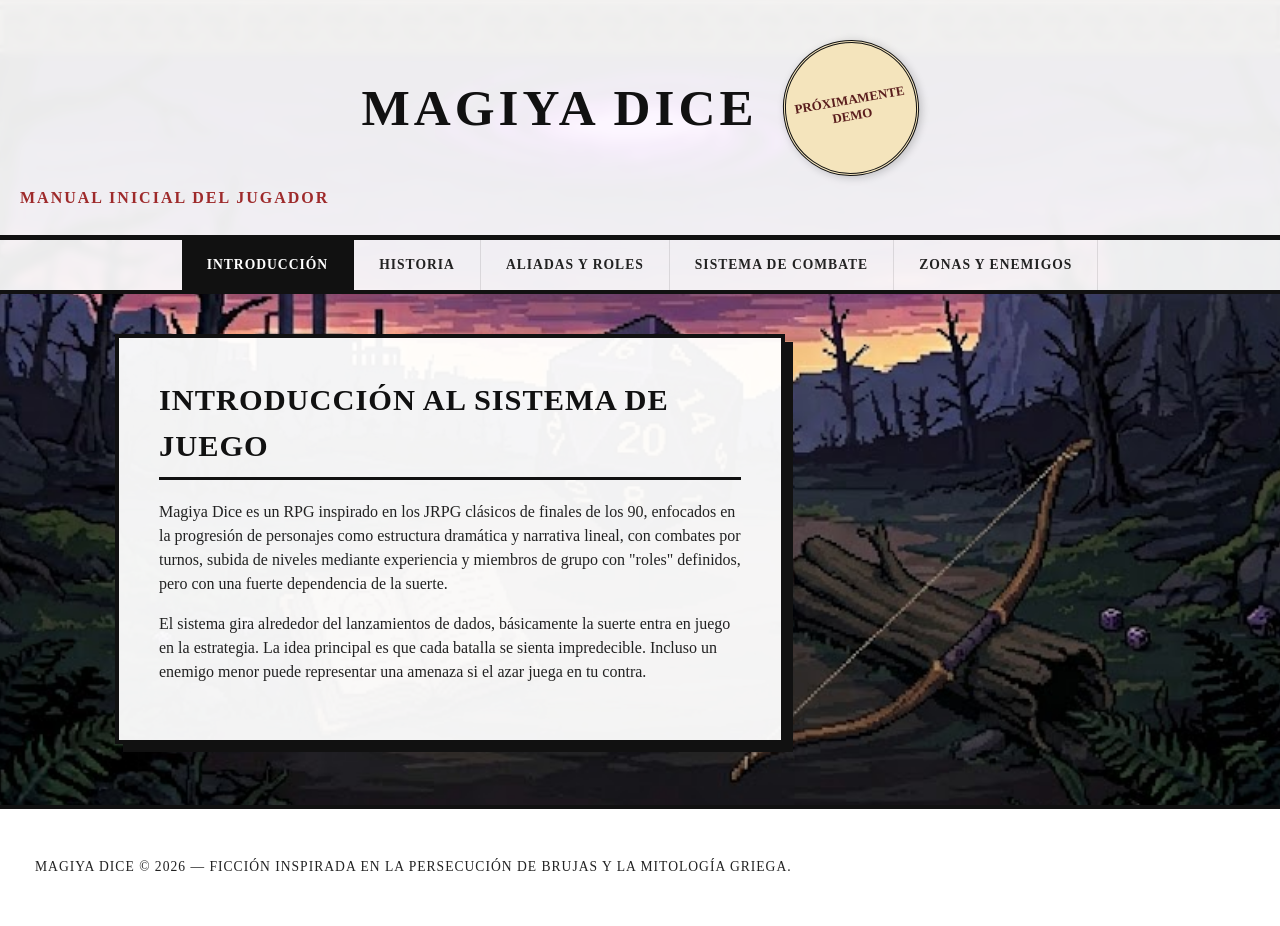
<file: index.html>
<!DOCTYPE html>
<html lang="es">
<head>
 <meta charset="UTF-8">
    <title>Magiya Dice - Manual Inicial del Jugador</title>
    <link rel="stylesheet" href="estilos.css">
    
    <link rel="icon" type="image/x-icon" href="favicon.ico">
</head>
<body
    class="portada-dados">

    <header>
    <div style="display: flex; align-items: center; justify-content: center;">
        <h1>MAGIYA DICE</h1>
        <div class="sello-demo">Próximamente<br>Demo</div>
    </div>
    <p>Manual Inicial del Jugador</p>
</header>

    <nav>
        <a href="index.html" class="active">Introducción</a>
        <a href="historia.html">Historia</a>
        <a href="aliadas.html">Aliadas Y Roles</a>
        <a href="sistema.html">Sistema de Combate</a>
        <a href="zonas.html">Zonas y Enemigos</a>
    </nav>

    <div class="container">
        <main class="pergamino-box">
            <h2>INTRODUCCIÓN AL SISTEMA DE JUEGO</h2>
            <p>Magiya Dice es un RPG inspirado en los JRPG clásicos de finales de los 90, enfocados en la progresión de personajes como estructura dramática y narrativa lineal, con combates por turnos, subida de niveles mediante experiencia y miembros de grupo con "roles" definidos, pero con una fuerte dependencia de la suerte.</p>
            
            <p>El sistema gira alrededor del lanzamientos de dados, básicamente la suerte entra en juego en la estrategia. La idea principal es que cada batalla se sienta impredecible. Incluso un enemigo menor puede representar una amenaza si el azar juega en tu contra.</p>
        </main>

        <aside class="img-box">
            <img src="dados_magicos.jpg" alt="Dados Mágicos de Magiya Dice">
        </aside>
    </div>

    <footer>
        <p>Magiya Dice &copy; 2026 — Ficción inspirada en la persecución de brujas y la mitología griega.</p>
    </footer>

</body>
</html>
</file>
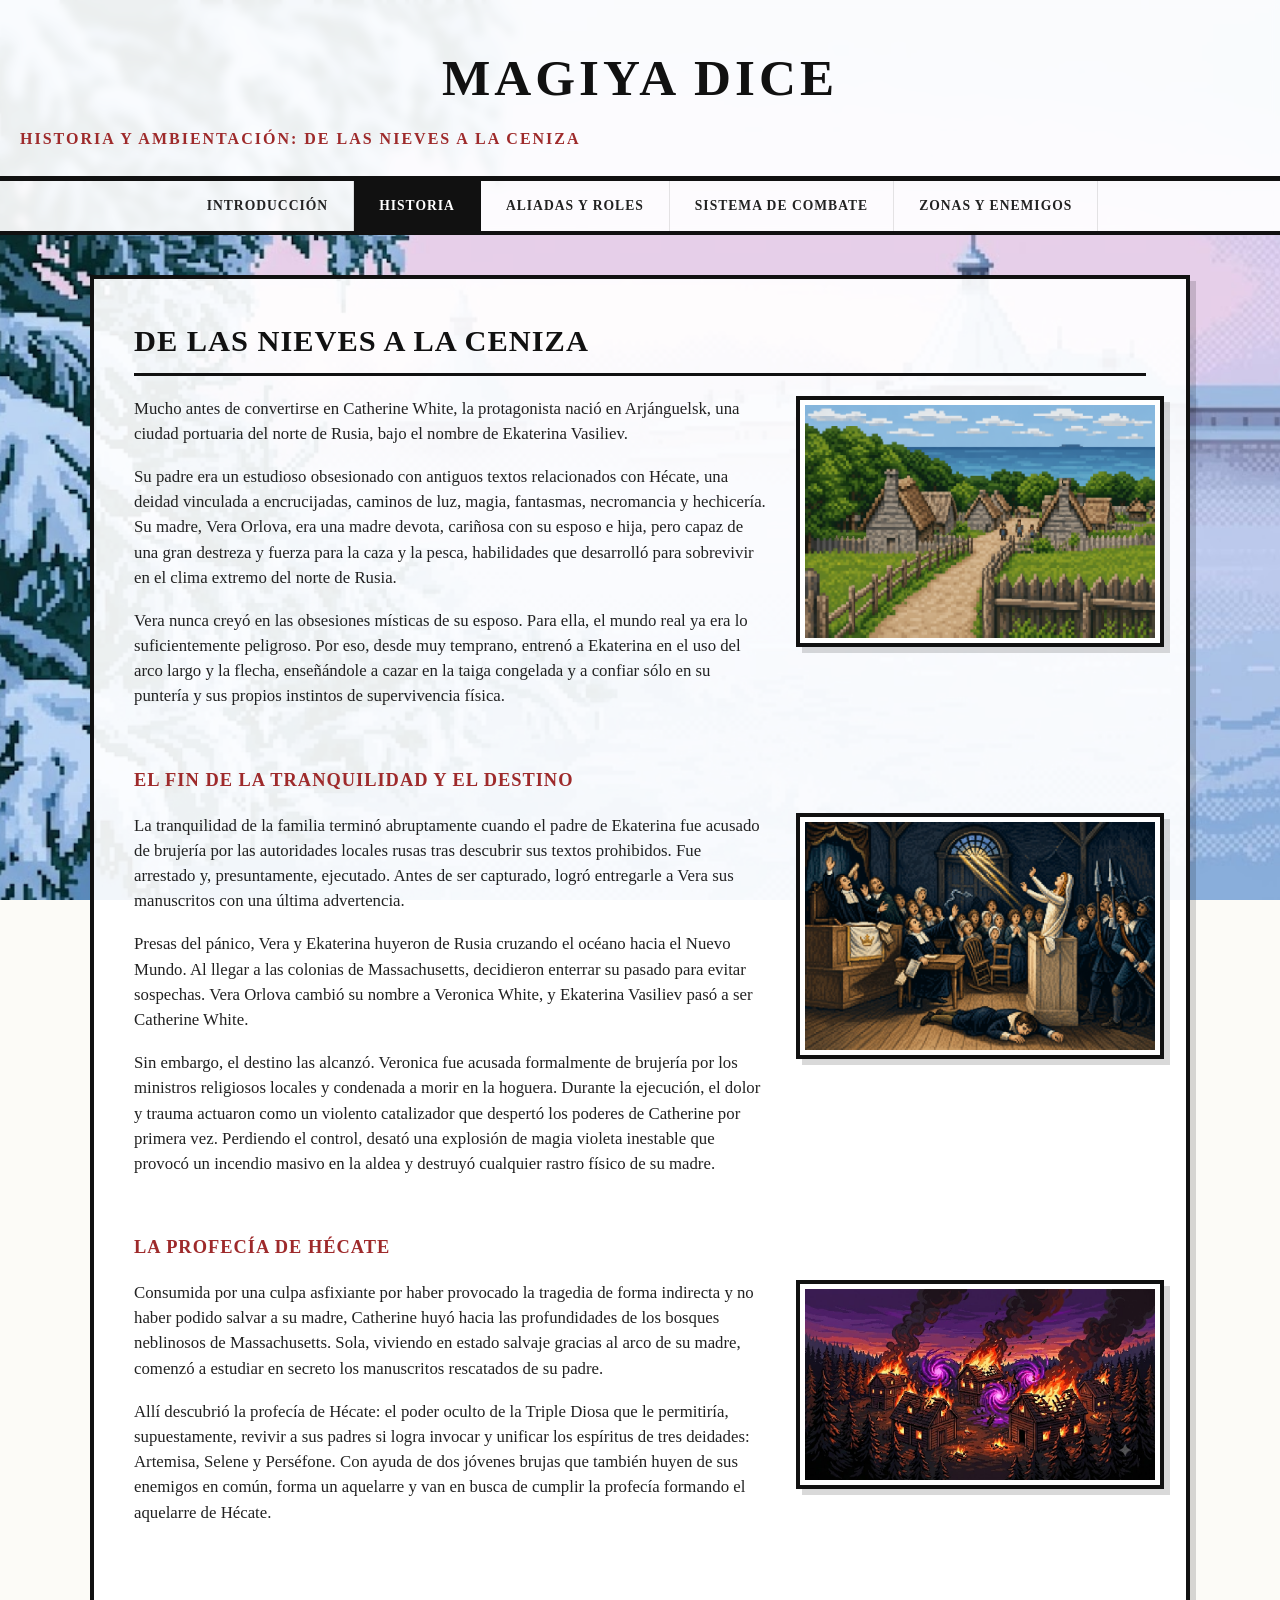
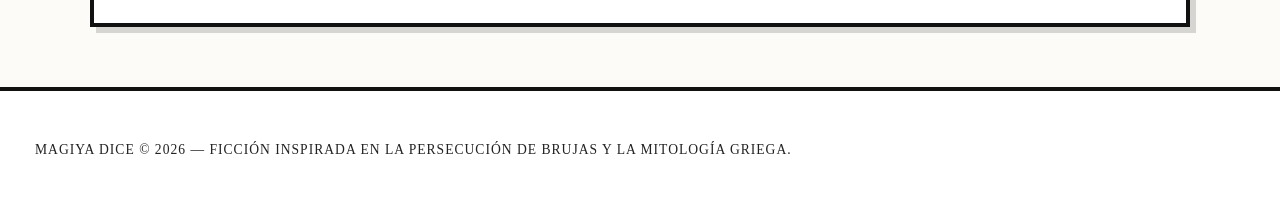
<file: historia.html>
<!DOCTYPE html>
<html lang="es">
<head>
    <meta charset="UTF-8">
    <title>Magiya Dice - Historia y Ambientación</title>
    <link rel="stylesheet" href="estilos.css">
    <link rel="icon" type="image/x-icon" href="favicon.ico">
</head>
<body class="fondo-historia">

    <header>
        <h1>MAGIYA DICE</h1>
        <p>HISTORIA Y AMBIENTACIÓN: DE LAS NIEVES A LA CENIZA</p>
    </header>

    <nav>
        <a href="index.html">Introducción</a>
        <a href="historia.html" class="active">Historia</a>
        <a href="aliadas.html">Aliadas Y Roles</a>
        <a href="sistema.html">Sistema de Combate</a>
        <a href="zonas.html">Zonas y Enemigos</a>
    </nav>

    <div class="container-lectura">
        <main class="pergamino-box">
            <h2>DE LAS NIEVES A LA CENIZA</h2>
            
            <div class="bloque-parrafo">
                <div class="texto-parrafo">
                    <p>Mucho antes de convertirse en Catherine White, la protagonista nació en Arjánguelsk, una ciudad portuaria del norte de Rusia, bajo el nombre de Ekaterina Vasiliev.</p>
                    <p>Su padre era un estudioso obsesionado con antiguos textos relacionados con Hécate, una deidad vinculada a encrucijadas, caminos de luz, magia, fantasmas, necromancia y hechicería. Su madre, Vera Orlova, era una madre devota, cariñosa con su esposo e hija, pero capaz de una gran destreza y fuerza para la caza y la pesca, habilidades que desarrolló para sobrevivir en el clima extremo del norte de Rusia.</p>
                    <p>Vera nunca creyó en las obsesiones místicas de su esposo. Para ella, el mundo real ya era lo suficientemente peligroso. Por eso, desde muy temprano, entrenó a Ekaterina en el uso del arco largo y la flecha, enseñándole a cazar en la taiga congelada y a confiar sólo en su puntería y sus propios instintos de supervivencia física.</p>
                </div>
                <div class="img-parrafo">
                    <img src="casas.png" alt="Pueblo">
                </div>
            </div>

            <h3>EL FIN DE LA TRANQUILIDAD Y EL DESTINO</h3>

            <div class="bloque-parrafo">
                <div class="texto-parrafo">
                    <p>La tranquilidad de la familia terminó abruptamente cuando el padre de Ekaterina fue acusado de brujería por las autoridades locales rusas tras descubrir sus textos prohibidos. Fue arrestado y, presuntamente, ejecutado. Antes de ser capturado, logró entregarle a Vera sus manuscritos con una última advertencia.</p>
                    <p>Presas del pánico, Vera y Ekaterina huyeron de Rusia cruzando el océano hacia el Nuevo Mundo. Al llegar a las colonias de Massachusetts, decidieron enterrar su pasado para evitar sospechas. Vera Orlova cambió su nombre a Veronica White, y Ekaterina Vasiliev pasó a ser Catherine White.</p>
                    <p>Sin embargo, el destino las alcanzó. Veronica fue acusada formalmente de brujería por los ministros religiosos locales y condenada a morir en la hoguera. Durante la ejecución, el dolor y trauma actuaron como un violento catalizador que despertó los poderes de Catherine por primera vez. Perdiendo el control, desató una explosión de magia violeta inestable que provocó un incendio masivo en la aldea y destruyó cualquier rastro físico de su madre.</p>
                </div>
                <div class="img-parrafo">
                    <img src="juicio.png" alt="El exilio y la hoguera">
                </div>
            </div>

            <h3>LA PROFECÍA DE HÉCATE</h3>

            <div class="bloque-parrafo">
                <div class="texto-parrafo">
                    <p>Consumida por una culpa asfixiante por haber provocado la tragedia de forma indirecta y no haber podido salvar a su madre, Catherine huyó hacia las profundidades de los bosques neblinosos de Massachusetts. Sola, viviendo en estado salvaje gracias al arco de su madre, comenzó a estudiar en secreto los manuscritos rescatados de su padre.</p>
                    <p>Allí descubrió la profecía de Hécate: el poder oculto de la Triple Diosa que le permitiría, supuestamente, revivir a sus padres si logra invocar y unificar los espíritus de tres deidades: Artemisa, Selene y Perséfone. Con ayuda de dos jóvenes brujas que también huyen de sus enemigos en común, forma un aquelarre y van en busca de cumplir la profecía formando el aquelarre de Hécate.</p>
                </div>
                <div class="img-parrafo">
                    <img src="incendio.jpg" alt="Incendio">
                </div>
            </div>

        </main>
    </div>

    <footer>
        <p>Magiya Dice &copy; 2026 — Ficción inspirada en la persecución de brujas y la mitología griega.</p>
    </footer>

</body>
</html>
</file>
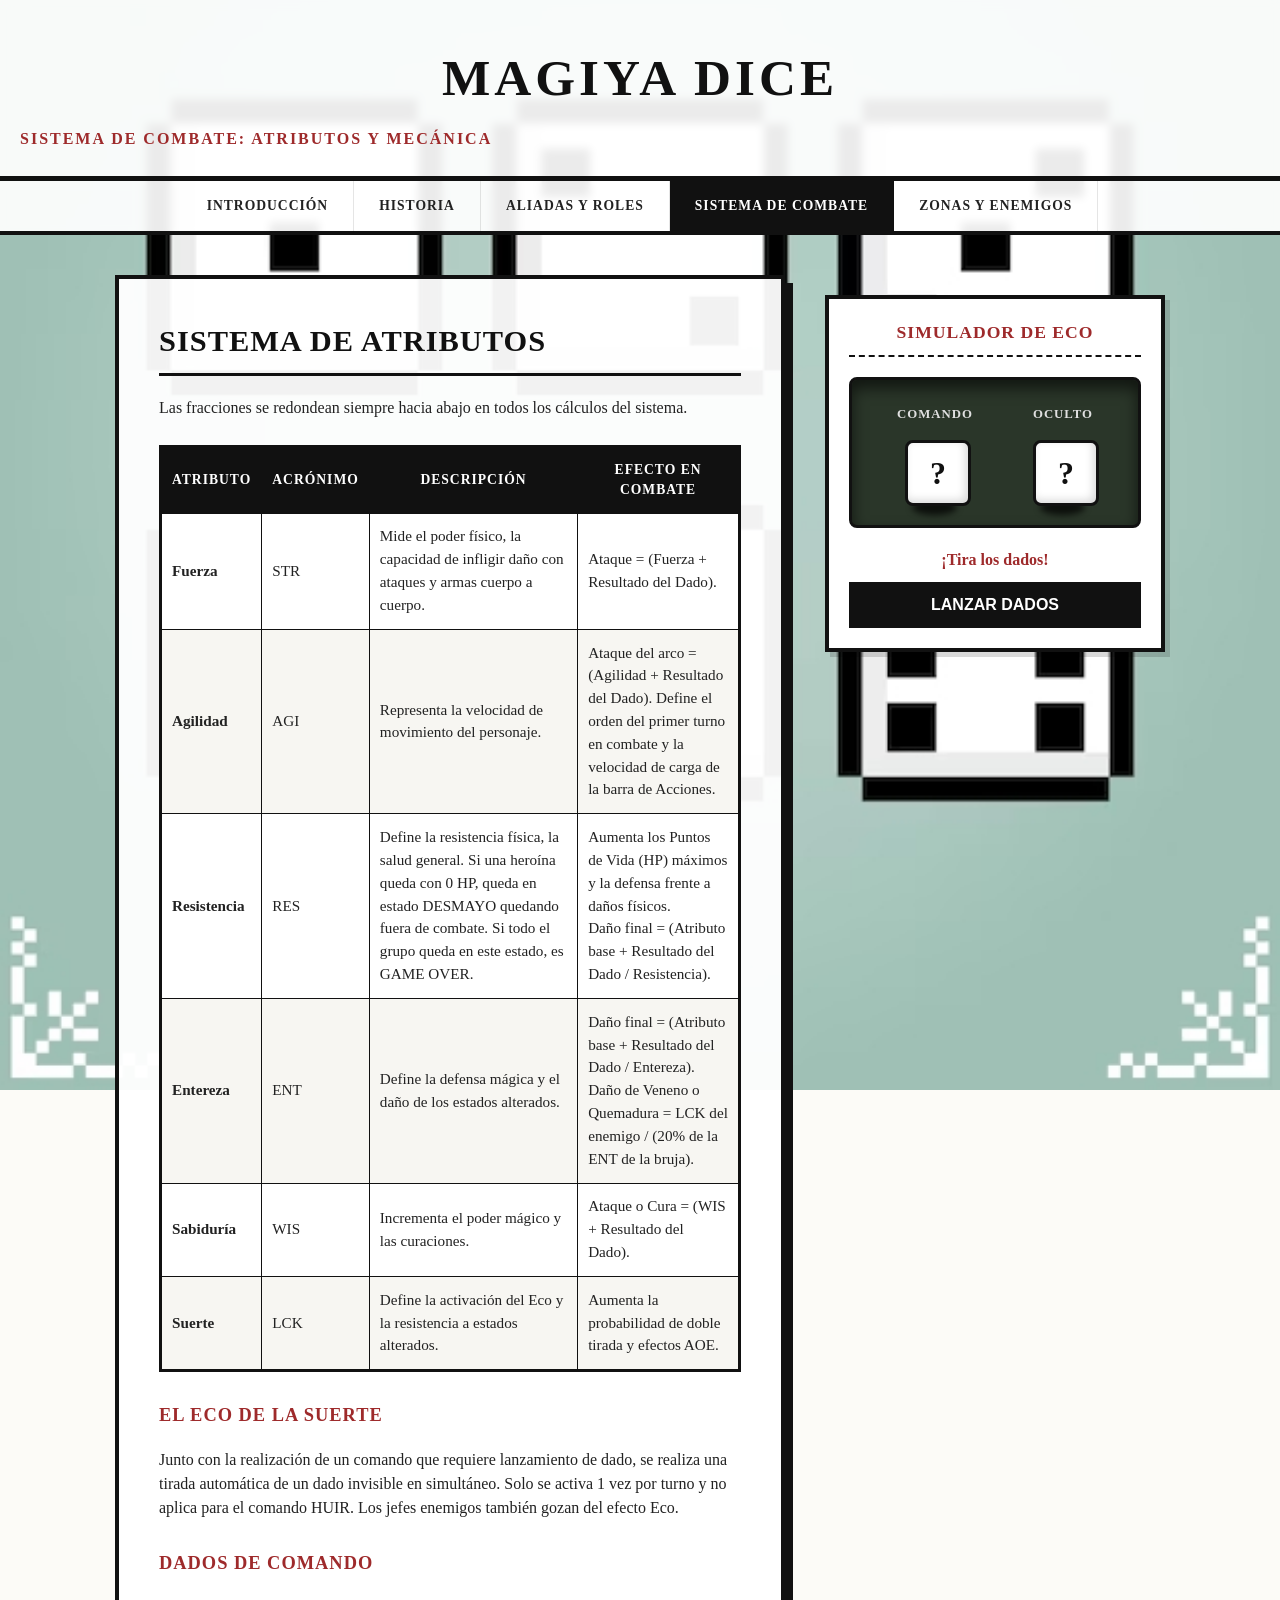
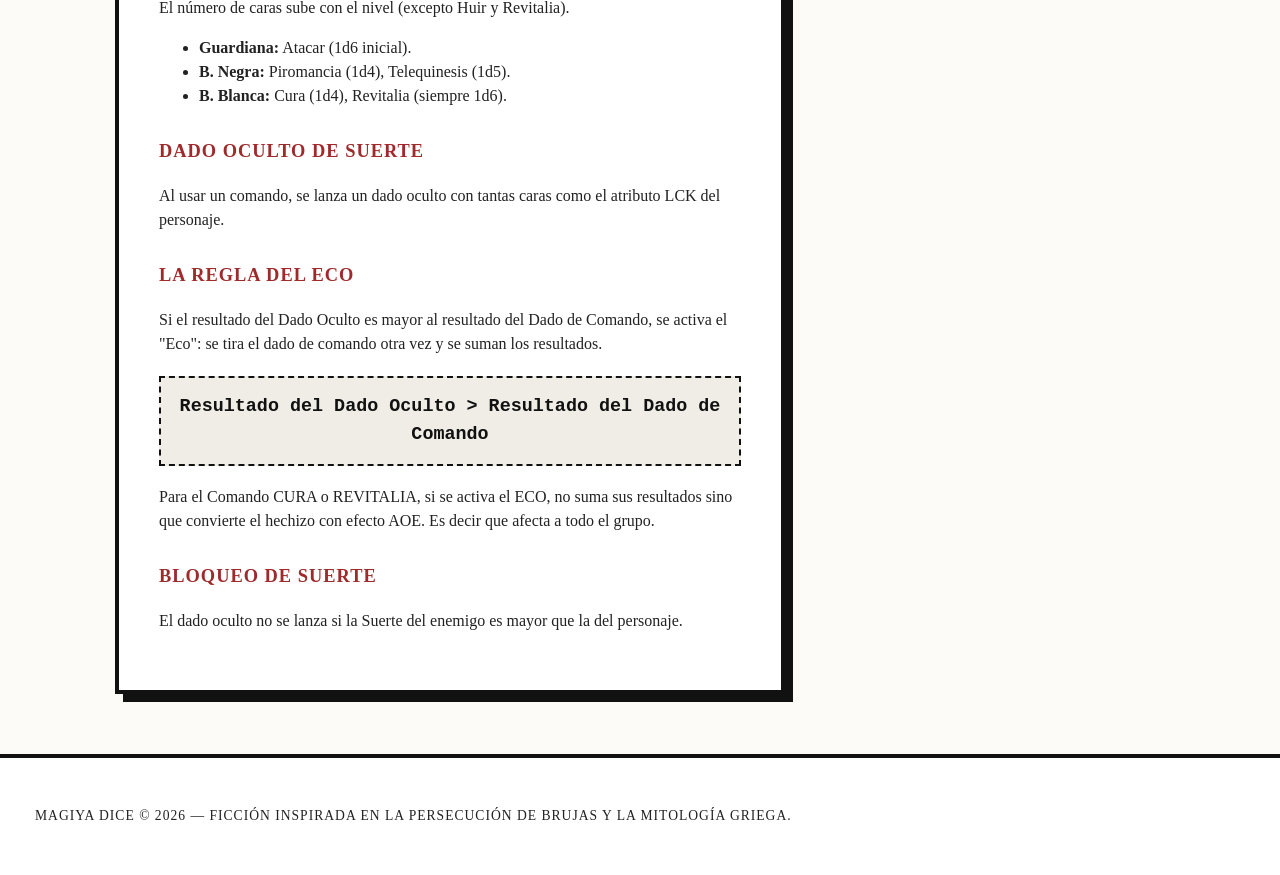
<file: sistema.html>
<!DOCTYPE html>
<html lang="es">
<head>
    <meta charset="UTF-8">
    <title>Magiya Dice - Sistema de Combate</title>
    <link rel="stylesheet" href="estilos.css">
    <link rel="icon" type="image/x-icon" href="favicon.ico">
</head>
<body class="fondo-sistema">

    <header>
        <h1>MAGIYA DICE</h1>
        <p>SISTEMA DE COMBATE: ATRIBUTOS Y MECÁNICA</p>
    </header>

    <nav>
        <a href="index.html">Introducción</a>
        <a href="historia.html">Historia</a>
        <a href="aliadas.html">Aliadas Y Roles</a>
        <a href="sistema.html" class="active">Sistema de Combate</a>
        <a href="zonas.html">Zonas y Enemigos</a>
    </nav>

    <div class="container">
        <main class="pergamino-box">
            <h2>SISTEMA DE ATRIBUTOS</h2>
            <p>Las fracciones se redondean siempre hacia abajo en todos los cálculos del sistema.</p>
            
            <table>
                <thead>
                    <tr>
                        <th>Atributo</th>
                        <th>Acrónimo</th>
                        <th>Descripción</th>
                        <th>Efecto en Combate</th>
                    </tr>
                </thead>
                <tbody>
                    <tr>
                        <td><strong>Fuerza</strong></td>
                        <td>STR</td>
                        <td>Mide el poder físico, la capacidad de infligir daño con ataques y armas cuerpo a cuerpo.</td>
                        <td>Ataque = (Fuerza + Resultado del Dado).</td>
                    </tr>
                    <tr>
                        <td><strong>Agilidad</strong></td>
                        <td>AGI</td>
                        <td>Representa la velocidad de movimiento del personaje.</td>
                        <td>Ataque del arco = (Agilidad + Resultado del Dado). Define el orden del primer turno en combate y la velocidad de carga de la barra de Acciones.</td>
                    </tr>
                    <tr>
                        <td><strong>Resistencia</strong></td>
                        <td>RES</td>
                        <td>Define la resistencia física, la salud general. Si una heroína queda con 0 HP, queda en estado DESMAYO quedando fuera de combate. Si todo el grupo queda en este estado, es GAME OVER.</td>
                        <td>Aumenta los Puntos de Vida (HP) máximos y la defensa frente a daños físicos. <br>Daño final = (Atributo base + Resultado del Dado / Resistencia).</td>
                    </tr>
                    <tr>
                        <td><strong>Entereza</strong></td>
                        <td>ENT</td>
                        <td>Define la defensa mágica y el daño de los estados alterados.</td>
                        <td>Daño final = (Atributo base + Resultado del Dado / Entereza).<br>Daño de Veneno o Quemadura = LCK del enemigo / (20% de la ENT de la bruja).</td>
                    </tr>
                    <tr>
                        <td><strong>Sabiduría</strong></td>
                        <td>WIS</td>
                        <td>Incrementa el poder mágico y las curaciones.</td>
                        <td>Ataque o Cura = (WIS + Resultado del Dado).</td>
                    </tr>
                    <tr>
                        <td><strong>Suerte</strong></td>
                        <td>LCK</td>
                        <td>Define la activación del Eco y la resistencia a estados alterados.</td>
                        <td>Aumenta la probabilidad de doble tirada y efectos AOE.</td>
                    </tr>
                </tbody>
            </table>

            <h3>EL ECO DE LA SUERTE</h3>
            <p>Junto con la realización de un comando que requiere lanzamiento de dado, se realiza una tirada automática de un dado invisible en simultáneo. Solo se activa 1 vez por turno y no aplica para el comando HUIR. Los jefes enemigos también gozan del efecto Eco.</p>
            
            <h3>DADOS DE COMANDO</h3>
            <p>El número de caras sube con el nivel (excepto Huir y Revitalia).</p>
            <ul>
                <li><strong>Guardiana:</strong> Atacar (1d6 inicial).</li>
                <li><strong>B. Negra:</strong> Piromancia (1d4), Telequinesis (1d5).</li>
                <li><strong>B. Blanca:</strong> Cura (1d4), Revitalia (siempre 1d6).</li>
            </ul>

            <h3>DADO OCULTO DE SUERTE</h3>
            <p>Al usar un comando, se lanza un dado oculto con tantas caras como el atributo LCK del personaje.</p>

            <h3>LA REGLA DEL ECO</h3>
            <p>Si el resultado del Dado Oculto es mayor al resultado del Dado de Comando, se activa el "Eco": se tira el dado de comando otra vez y se suman los resultados.</p>
            
            <div class="math-rule">Resultado del Dado Oculto > Resultado del Dado de Comando</div>
            
            <p>Para el Comando CURA o REVITALIA, si se activa el ECO, no suma sus resultados sino que convierte el hechizo con efecto AOE. Es decir que afecta a todo el grupo.</p>

            <h3>BLOQUEO DE SUERTE</h3>
            <p>El dado oculto no se lanza si la Suerte del enemigo es mayor que la del personaje.</p>
        </main>

        <aside class="img-box">
            <div class="simulador-container">
                <h3>SIMULADOR DE ECO</h3>
                
                <div class="superficie-mesa">
                    <div class="dado-caja">
                        <span class="dado-etiqueta">Comando</span>
                        <div class="dado-wrapper">
                            <div id="dado-comando" class="dado">?</div>
                            <div id="sombra-comando" class="sombra-dado"></div>
                        </div>
                    </div>
                    <div class="dado-caja">
                        <span class="dado-etiqueta">Oculto</span>
                        <div class="dado-wrapper">
                            <div id="dado-oculto" class="dado">?</div>
                            <div id="sombra-oculto" class="sombra-dado"></div>
                        </div>
                    </div>
                </div>

                <div id="mensaje-eco" class="resultado-eco">¡Tira los dados!</div>
                <button id="btn-tirar-dados" class="btn-tirar">LANZAR DADOS</button>

                <audio id="audio-dados" src="sonidosdados.mp3"></audio>
                <audio id="audio-triunfo" src="sonidotriunfo.mp3"></audio>
            </div>
        </aside>
    </div>

    <footer>
        <p>Magiya Dice &copy; 2026 — Ficción inspirada en la persecución de brujas y la mitología griega.</p>
    </footer>

    <script>
        document.addEventListener('DOMContentLoaded', function() {
            const btnTirar = document.getElementById('btn-tirar-dados');
            const dadoComando = document.getElementById('dado-comando');
            const dadoOculto = document.getElementById('dado-oculto');
            const sombraComando = document.getElementById('sombra-comando');
            const sombraOculto = document.getElementById('sombra-oculto');
            const mensajeEco = document.getElementById('mensaje-eco');
            const audioDados = document.getElementById('audio-dados');
            const audioTriunfo = document.getElementById('audio-triunfo');

            btnTirar.addEventListener('click', function() {
                audioDados.currentTime = 0; 
                audioDados.play();

                // Aplicar animaciones de salto al dado y a la sombra
                dadoComando.classList.add('rodando');
                dadoOculto.classList.add('rodando');
                sombraComando.classList.add('rodando');
                sombraOculto.classList.add('rodando');
                
                dadoComando.textContent = "…";
                dadoOculto.textContent = "…";
                mensajeEco.textContent = "Rodando...";
                mensajeEco.style.color = "var(--color-texto-principal)";

                btnTirar.disabled = true;

                setTimeout(function() {
                    // Frenar físicas
                    dadoComando.classList.remove('rodando');
                    dadoOculto.classList.remove('rodando');
                    sombraComando.classList.remove('rodando');
                    sombraOculto.classList.remove('rodando');

                    const resComando = Math.floor(Math.random() * 6) + 1;
                    const resOculto = Math.floor(Math.random() * 6) + 1;

                    dadoComando.textContent = resComando;
                    dadoOculto.textContent = resOculto;

                    if (resOculto > resComando) {
                        mensajeEco.textContent = "¡ECO ACTIVADO!";
                        mensajeEco.style.color = "var(--color-rojo-retro)";
                        
                        setTimeout(() => {
                            audioTriunfo.currentTime = 0;
                            audioTriunfo.play();
                        }, 200);

                    } else {
                        mensajeEco.textContent = "Sin efecto Eco.";
                        mensajeEco.style.color = "var(--color-texto-principal)";
                    }

                    btnTirar.disabled = false;

                }, 800);
            });
        });
    </script>

</body>
</html>
</file>
<file: estilos.css>
:root {
    --color-fondo-pagina: #fcfbf7;     
    --color-papel-manual: #ffffff;    
    --color-borde-negro: #111111;      
    --color-texto-principal: #222222;  
    --color-rojo-retro: #9e2a2b;      
    --color-azul-retro: #1f4e5b;       
    --fuente-manual: 'Georgia', 'Times New Roman', serif;
}

@keyframes aparecerPagina {
    from { opacity: 0; transform: scale(0.99); }
    to { opacity: 1; transform: scale(1); }
}

@keyframes flotarImagen {
    0% { transform: translateY(0px); }
    50% { transform: translateY(-4px); }
    100% { transform: translateY(0px); }
}

body {
    background-color: var(--color-fondo-pagina);
    color: var(--color-texto-principal);
    font-family: var(--fuente-manual);
    margin: 0; padding: 0;
    line-height: 1.5;
}

header {
    background-color: var(--color-papel-manual);
    border-bottom: 5px solid var(--color-borde-negro);
    padding: 40px 20px 25px 20px;
    text-align: center;
}

header h1 {
    color: var(--color-borde-negro);
    font-size: 3.2em; margin: 0;
    text-transform: uppercase;
    letter-spacing: 4px;
    font-weight: 900;
}

header p { 
    color: var(--color-rojo-retro); 
    font-style: normal; 
    text-transform: uppercase;
    font-weight: bold;
    letter-spacing: 2px;
    margin: 10px 0 0 0; 
    font-size: 1em; 
}

nav {
    background-color: var(--color-papel-manual);
    display: flex; justify-content: center; flex-wrap: wrap;
    padding: 0; 
    border-bottom: 4px solid var(--color-borde-negro);
    position: sticky; top: 0; z-index: 100;
}

nav a {
    color: var(--color-texto-principal);
    text-decoration: none;
    padding: 15px 25px;
    font-weight: bold; text-transform: uppercase; font-size: 0.85em;
    letter-spacing: 1px;
    border-right: 1px solid rgba(0,0,0,0.1);
    transition: all 0.2s ease;
}

nav a:hover, nav a.active {
    background-color: var(--color-borde-negro);
    color: var(--color-papel-manual);
}

.container {
    max-width: 1050px; margin: 40px auto; padding: 0 20px;
    display: grid; grid-template-columns: 1fr 340px; gap: 40px;
    animation: aparecerPagina 0.4s ease-out forwards;
}

.container.izq {
    grid-template-columns: 340px 1fr;
}

@media (max-width: 768px) { 
    .container, .container.izq { grid-template-columns: 1fr; gap: 20px; } 
}

.pergamino-box {
    background-color: var(--color-papel-manual);
    border: 4px solid var(--color-borde-negro);
    padding: 40px;
    position: relative;
    box-shadow: 6px 6px 0px rgba(0,0,0,0.15); 
}

h2 {
    color: var(--color-borde-negro);
    border-bottom: 3px solid var(--color-borde-negro);
    padding-bottom: 8px; 
    font-size: 1.9em; 
    text-transform: uppercase; 
    margin-top: 0;
    margin-bottom: 20px;
    letter-spacing: 1px;
}

h3 { 
    color: var(--color-rojo-retro); 
    margin-top: 30px; 
    text-transform: uppercase; 
    font-size: 1.15em; 
    letter-spacing: 1px;
}

p { font-size: 1em; text-align: left; color: var(--color-texto-principal); }

.threat-card, .zone-block {
    background-color: var(--color-papel-manual); 
    border: 2px solid var(--color-borde-negro);
    padding: 20px; 
    margin-top: 20px;
    box-shadow: 4px 4px 0px rgba(0,0,0,0.1);
    transition: transform 0.2s ease;
}

.threat-card:hover, .zone-block:hover {
    transform: translate(-2px, -2px);
    box-shadow: 6px 6px 0px rgba(0,0,0,0.2);
}

.zone-block h3 { margin: 0 0 8px 0; color: var(--color-azul-retro); }
.enemies-list { font-weight: bold; color: var(--color-rojo-retro); margin-top: 10px; font-size: 0.9em; text-transform: uppercase; letter-spacing: 0.5px; }

.img-box {
    display: flex; flex-direction: column; justify-content: start;
}

.img-box img {
    width: 100%; 
    border: 4px solid var(--color-borde-negro);
    background-color: #fff;
    padding: 6px; 
    box-shadow: 5px 5px 0px rgba(0,0,0,0.15);
    animation: flotarImagen 5s ease-in-out infinite;
}

table { 
    width: 100%; 
    border-collapse: collapse; 
    margin: 25px 0; 
    border: 3px solid var(--color-borde-negro);
}

th { 
    background-color: var(--color-borde-negro); 
    color: var(--color-papel-manual); 
    text-transform: uppercase; 
    padding: 12px 10px; 
    font-size: 0.85em; 
    letter-spacing: 1px;
    border: 1px solid var(--color-borde-negro);
}

td { 
    padding: 12px 10px; 
    border: 1px solid var(--color-borde-negro); 
    font-size: 0.95em; 
    background-color: var(--color-papel-manual);
}

tr:nth-child(even) td { 
    background-color: #f7f6f2; 
}

tr:hover td { 
    background-color: rgba(158, 42, 43, 0.08); 
}

.math-rule { 
    background-color: #f0ede6; 
    color: var(--color-borde-negro); 
    padding: 15px; 
    font-family: 'Courier New', monospace; 
    font-weight: bold;
    border: 2px dashed var(--color-borde-negro);
    text-align: center; 
    font-size: 1.15em; 
    margin: 20px 0; 
}


.container-lectura {
    max-width: 1100px; 
    margin: 40px auto;
    padding: 0 20px;
    animation: aparecerPagina 0.4s ease-out forwards;
}

.bloque-parrafo {
    display: flex;
    align-items: flex-start;  
    gap: 30px; 
    margin-bottom: 40px;
}

.texto-parrafo {
    flex: 1; 
}

.texto-parrafo p {
    margin-top: 0;
    margin-bottom: 18px; 
    font-size: 1.05em;
    text-align: left;
}

.img-parrafo {
    
    width: 350px;
    min-width: 350px;
}

.img-parrafo img {
    width: 100%;
    height: auto;
    display: block;
    border: 4px solid var(--color-borde-negro); 
    background-color: #fff;
    padding: 5px; 
    box-shadow: 6px 6px 0px rgba(0,0,0,0.15); 
}


@media (max-width: 800px) {
    .bloque-parrafo {
        flex-direction: column;
        gap: 20px;
    }
    .img-parrafo {
        width: 100%;
        max-width: 400px;
        margin: 0 auto;
    }
}

footer { 
    text-align: center; 
    padding: 35px; 
    color: #666666; 
    background-color: var(--color-papel-manual); 
    border-top: 4px solid var(--color-borde-negro);
    margin-top: 60px; 
    font-size: 0.85em;
    text-transform: uppercase;
    letter-spacing: 1px;
}

body.portada-dados {
    background-image: url('fondo.jpg');
    background-size: cover;
    background-position: center;
    background-attachment: fixed;
    background-repeat: no-repeat;
}

body.portada-dados header,
body.portada-dados nav {
    background-color: rgba(255, 255, 255, 0.92);
    border-color: var(--color-borde-negro);
}

body.portada-dados .pergamino-box {
    background-color: rgba(255, 255, 255, 0.95);
    box-shadow: 8px 8px 0px var(--color-borde-negro);
}


.bloque-parrafo.invertido {
    flex-direction: row-reverse;
}


.simulador-container {
    background-color: var(--color-papel-manual);
    border: 4px solid var(--color-borde-negro);
    padding: 20px;
    text-align: center;
    box-shadow: 5px 5px 0px rgba(0,0,0,0.15);
    margin-top: 20px;
}

.simulador-container h3 {
    margin-top: 0;
    color: var(--color-rojo-retro);
    font-size: 1.1em;
    border-bottom: 2px dashed var(--color-borde-negro);
    padding-bottom: 10px;
}

.superficie-mesa {
    background-color: #2a3629; 
    border: 3px solid var(--color-borde-negro);
    border-radius: 8px;
    padding: 25px 15px;
    margin: 20px 0;
    display: flex;
    justify-content: space-around;
    box-shadow: inset 0px 8px 15px rgba(0,0,0,0.6); 
    position: relative;
}

.dado-caja {
    display: flex;
    flex-direction: column;
    align-items: center;
    position: relative;
}

.dado-etiqueta {
    font-weight: bold;
    font-size: 0.8em;
    text-transform: uppercase;
    margin-bottom: 15px;
    color: #e0e0e0; 
    letter-spacing: 1px;
    z-index: 3;
}

.dado-wrapper {
    position: relative;
    width: 60px;
    height: 60px;
}

.sombra-dado {
    width: 45px;
    height: 15px;
    background-color: rgba(0, 0, 0, 0.7);
    border-radius: 50%;
    position: absolute;
    bottom: -15px;
    left: 7.5px;
    filter: blur(3px);
    transition: all 0.1s;
}

.dado {
    width: 60px;
    height: 60px;
    border: 3px solid var(--color-borde-negro);
    background-color: #fff;
    display: flex;
    justify-content: center;
    align-items: center;
    font-size: 2em;
    font-weight: bold;
    color: var(--color-borde-negro);
    border-radius: 8px;
    box-shadow: inset -3px -3px 8px rgba(0,0,0,0.15); 
    position: relative;
    z-index: 2;
}


.dado.rodando {
    animation: saltarGirar 0.4s infinite linear;
}

.sombra-dado.rodando {
    animation: palpitarSombra 0.4s infinite linear;
}

@keyframes saltarGirar {
    0% { transform: translateY(0) rotate(0deg); }
    50% { transform: translateY(-40px) rotate(180deg); }
    100% { transform: translateY(0) rotate(360deg); }
}

@keyframes palpitarSombra {
    0% { transform: scale(1); opacity: 0.7; }
    50% { transform: scale(0.5); opacity: 0.2; }
    100% { transform: scale(1); opacity: 0.7; }
}

.btn-tirar {
    background-color: var(--color-borde-negro);
    color: var(--color-papel-manual);
    border: none;
    padding: 12px 20px;
    font-size: 1em;
    font-weight: bold;
    text-transform: uppercase;
    cursor: pointer;
    border: 2px solid var(--color-borde-negro);
    transition: background-color 0.2s, color 0.2s;
    margin-top: 10px;
    width: 100%;
}

.btn-tirar:hover {
    background-color: var(--color-papel-manual);
    color: var(--color-borde-negro);
}

.resultado-eco {
    margin-top: 15px;
    font-weight: bold;
    min-height: 24px;
    color: var(--color-rojo-retro);
}

.img-box img {
    display: none;
}

body.fondo-historia {
    background-image: url('pueblohelado.jpg'); 
    background-size: cover;
    background-position: center;
    background-attachment: fixed;
}

body.fondo-historia header, body.fondo-historia nav, body.fondo-historia .pergamino-box {
    background-color: rgba(255, 255, 255, 0.92);
}


body.fondo-aliadas {
    background-image: url('hecatesigno.jpg'); 
    background-size: cover;
    background-position: center;
    background-attachment: fixed;
    background-repeat: no-repeat;
}


body.fondo-aliadas header,
body.fondo-aliadas nav {
    background-color: rgba(255, 255, 255, 0.92);
    border-color: var(--color-borde-negro);
}


body.fondo-aliadas .pergamino-box {
    background-color: rgba(255, 255, 255, 0.95);
    box-shadow: 8px 8px 0px var(--color-borde-negro);
}


body.fondo-sistema {
    background-image: url('dadosfondo.jpg'); 
    background-size: cover;
    background-position: center;
    background-attachment: fixed;
    background-repeat: no-repeat;
}


body.fondo-sistema header,
body.fondo-sistema nav {
    background-color: rgba(255, 255, 255, 0.92);
    border-color: var(--color-borde-negro);
}

body.fondo-sistema .pergamino-box {
    background-color: rgba(255, 255, 255, 0.95);
    box-shadow: 8px 8px 0px var(--color-borde-negro);
}


.container-zonas-mapa {
    display: flex;
    justify-content: center;
    align-items: flex-start; 
    gap: 30px; 
    max-width: 1400px; 
    margin: 0 auto;
    padding: 20px;
    position: relative; 
    z-index: 10; 
}


.container-zonas-mapa {
    display: flex;
    justify-content: center;
    align-items: flex-start;
    gap: 30px;
    max-width: 1600px;
    margin: 0 auto;
    padding: 20px;
    position: relative;
    z-index: 10;
}

.panel-enemigo-lateral {
    flex: 1;
    max-width: 450px; 
    text-align: center;
    opacity: 0;
    transition: opacity 0.4s ease-in-out;
}

.panel-enemigo-lateral img {
    width: 100%;
    height: 450px; 
    object-fit: cover; 
    border: 4px solid var(--color-borde-negro);
    border-radius: 8px;
    box-shadow: 5px 5px 0px rgba(0,0,0,0.2);
    background-color: rgba(255, 255, 255, 0.8);
}


.container-zonas-mapa .pergamino-box {
    flex: 2;
    max-width: 650px;
}


.hover-zona {
    cursor: pointer;
    padding: 15px;
    border-radius: 8px;
    transition: background-color 0.2s;
}

.hover-zona:hover {
    background-color: rgba(0, 0, 0, 0.04); 
}


#background-mapa-overlay {
    position: fixed;
    top: 0;
    left: 0;
    width: 100%;
    height: 100%;
    background-size: cover;
    background-position: center;
    background-attachment: fixed;
    background-repeat: no-repeat;
    opacity: 0; 
    transition: opacity 0.5s ease-in-out; 
    z-index: -1; 
}


body header, body nav, .pergamino-box {
    background-color: rgba(255, 255, 255, 0.92);
    backdrop-filter: blur(4px); 
}



.sello-demo {
    display: flex;
    justify-content: center;
    align-items: center;
    width: 110px;
    height: 110px;
    border: 3px double var(--color-borde-negro); 
    border-radius: 50%;
    background-color: #f4e4bc;
    color: #5a1d1d; 
    font-family: 'Georgia', serif; 
    font-weight: 900;
    font-size: 13px;
    line-height: 1.2;
    text-align: center;
    transform: rotate(-10deg);
    margin-left: 25px;
    padding: 10px;
    box-shadow: 2px 2px 8px rgba(0,0,0,0.2);
    text-transform: uppercase;
    cursor: default;
}
</file>
